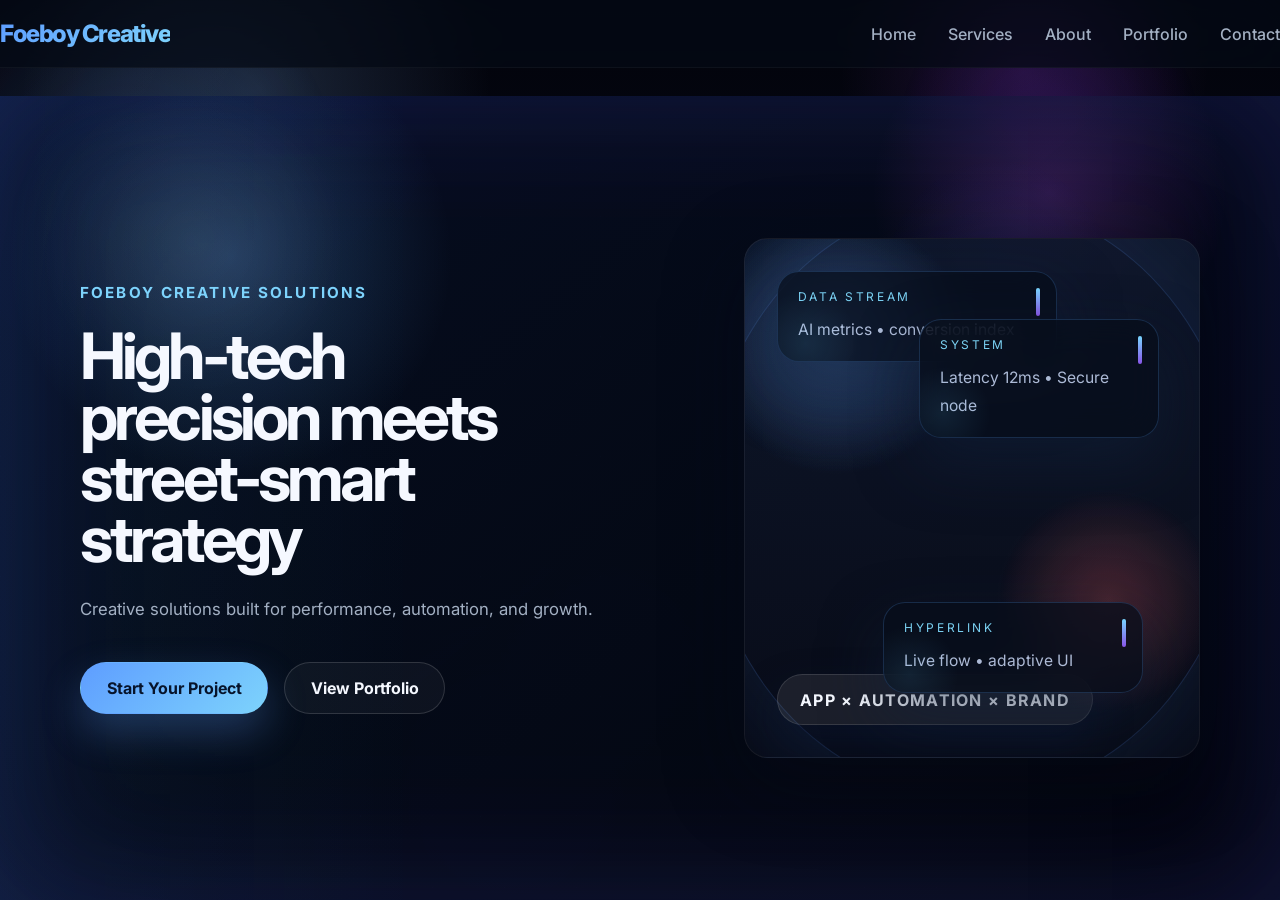
<file: index.html>
<!DOCTYPE html>
<html lang="en">
<head>
  <meta charset="UTF-8" />
  <meta name="viewport" content="width=device-width, initial-scale=1.0" />
  <title>Foeboy Creative Solutions</title>
  <link rel="preconnect" href="https://fonts.googleapis.com">
  <link rel="preconnect" href="https://fonts.gstatic.com" crossorigin>
  <link href="https://fonts.googleapis.com/css2?family=Inter:wght@300;400;500;600;700&family=Space+Grotesk:wght@400;500;600;700&display=swap" rel="stylesheet">
  <link rel="stylesheet" href="styles.css">
</head>
<body>
  <style>
    .visually-hidden {
      position: absolute !important;
      height: 1px; width: 1px;
      overflow: hidden;
      clip: rect(1px, 1px, 1px, 1px);
      white-space: nowrap;
    }
  </style>
  <!-- Navigation -->
  <nav class="navbar">
    <div class="nav-container">
      <div class="logo">
        <a href="#home">Foeboy Creative</a>
      </div>
      <button class="menu-toggle" id="menuToggle" aria-label="Toggle menu">
        <span class="hamburger"></span>
      </button>
      <ul class="nav-links" id="navLinks">
        <li><a href="#home">Home</a></li>
        <li><a href="#services">Services</a></li>
        <li><a href="#about">About</a></li>
        <li><a href="#portfolio">Portfolio</a></li>
        <li><a href="#contact">Contact</a></li>
      </ul>
    </div>
  </nav>

  <main class="page-sections">
    <!-- Hero Section -->
    <section class="hero-section" id="home">
      <div class="hero-bg"></div>
    <div class="container hero-grid">
      <div class="hero-copy">
        <span class="eyebrow">Foeboy Creative Solutions</span>
        <h1>High-tech precision meets street-smart strategy</h1>
        <p>Creative solutions built for performance, automation, and growth.</p>
        <div class="hero-actions">
          <a href="#contact" class="btn cta-btn">Start Your Project</a>
          <a href="#portfolio" class="btn btn-secondary">View Portfolio</a>
        </div>
      </div>
      <div class="hero-visual">
        <div class="hero-ring"></div>
        <div class="hero-hud">
          <div class="hud-panel hud-panel-1">
            <span class="hud-title">DATA STREAM</span>
            <p>AI metrics • conversion index</p>
          </div>
          <div class="hud-panel hud-panel-2">
            <span class="hud-title">SYSTEM</span>
            <p>Latency 12ms • Secure node</p>
          </div>
          <div class="hud-panel hud-panel-3">
            <span class="hud-title">HYPERLINK</span>
            <p>Live flow • adaptive UI</p>
          </div>
        </div>
        <div class="hero-chip">APP × AUTOMATION × BRAND</div>
      </div>
    </div>
  </section>

  <!-- Video Section -->
  <section class="video-showcase">
    <div class="container">
      <h2 class="section-title">See Our Work in Action</h2>
      <p class="section-subtitle">High-quality creative content and projects</p>
      <video class="showcase-video" width="100%" height="auto" controls muted playsinline webkit-playsinline x5-playsinline preload="metadata">
        <source src="iphone-video.mp4" type="video/mp4">
        Your browser does not support the video tag.
      </video>
      <p class="form-message">If the video does not play, download it directly <a href="iphone-video.mp4" download>here</a>.</p>
    </div>
  </section>

  <!-- Services Section -->
  <section class="portfolio-section" id="services">
    <div class="container">
      <h2 class="section-title">Our Services</h2>
      <p class="section-subtitle">Expert solutions tailored to your needs</p>
      
      <div class="services-grid">
        <div class="service-card">
          <div class="service-icon">💻</div>
          <h3>App Development</h3>
          <p>Custom mobile and web apps built for performance, scalability, and exceptional user experience.</p>
        </div>
        <div class="service-card">
          <div class="service-icon">⚙️</div>
          <h3>Workflow Automation</h3>
          <p>Streamline operations with Make.com, Zapier integrations, and AI-powered workflows.</p>
        </div>
        <div class="service-card">
          <div class="service-icon">🎨</div>
          <h3>Website Creation</h3>
          <p>Modern, responsive websites tailored to your brand. SEO-optimized and built for conversions.</p>
        </div>
        <div class="service-card">
          <div class="service-icon">🎵</div>
          <h3>Music Marketing</h3>
          <p>Authentic strategies, visual branding, and automation for artists. Grow your fanbase effectively.</p>
        </div>
      </div>
    </div>
  </section>


  <!-- Project Gallery Section -->
  <section class="portfolio-section" id="portfolio">
    <div class="container">
      <h2 class="section-title">Project Highlights</h2>
      <p class="section-subtitle">Notable works and achievements</p>
      
      <div class="gallery-grid">
        <div class="gallery-item">
          <div class="gallery-image gallery-image--web-design"></div>
          <h3>Web Design</h3>
          <p>Modern responsive websites</p>
        </div>
        <div class="gallery-item">
          <div class="gallery-image gallery-image--video-production"></div>
          <h3>Video Production</h3>
          <p>Professional video content</p>
        </div>
        <div class="gallery-item">
          <div class="gallery-image gallery-image--graphic-design"></div>
          <h3>Graphic Design</h3>
          <p>Creative visual content</p>
        </div>
        <div class="gallery-item">
          <div class="gallery-image gallery-image--animation"></div>
          <h3>Animation</h3>
          <p>Engaging animations</p>
        </div>
      </div>
    </div>
  </section>

  <!-- Stats Section -->
  <section class="stats-section">
    <div class="container">
      <div class="stats-grid">
        <div class="stat-card">
          <h4>50+</h4>
          <p>Projects Completed</p>
        </div>
        <div class="stat-card">
          <h4>30+</h4>
          <p>Satisfied Clients</p>
        </div>
        <div class="stat-card">
          <h4>1M+</h4>
          <p>Total Reach</p>
        </div>
        <div class="stat-card">
          <h4>100%</h4>
          <p>Client Satisfaction</p>
        </div>
      </div>
    </div>
  </section>

  <!-- About Section -->
  <section class="portfolio-section" id="about">
    <div class="container">
      <h2 class="section-title">About Me</h2>
      <p class="section-subtitle">Precision, innovation, and creative technology.</p>
      
      <div class="about-grid">
        <div class="about-text-panel">
          <span class="eyebrow">Meet Foeboy</span>
          <h3>Creative strategy engineered for digital impact.</h3>
          <p>I'm Foeboy, a creative professional building bold digital experiences for brands, artists, and teams that want more than just visuals. I blend app development, automation, modern web design, and music marketing into high-performance, scalable work.</p>
          <p>Every project is crafted with street-smart strategy, polished execution, and a relentless focus on results. From workflow automation with Make.com and Zapier to conversion-focused websites and artist branding, I deliver work that feels premium and performs reliably.</p>
        </div>
        <div class="about-image-panel">
          <img src="600914151_25774903882116854_6775865547604767452_n.png" alt="Foeboy Creative Solutions" loading="lazy">
        </div>
      </div>
    </div>
  </section>

  <!-- Contact Section -->
  <section class="portfolio-section" id="contact">
    <div class="container">
      <h2 class="section-title">Get In Touch</h2>
      <p class="section-subtitle">Let's create something amazing together</p>
      
      <div class="contact-wrapper">
        <div class="contact-info">
          <div class="info-card">
            <div class="info-icon">📧</div>
            <div class="info-content">
              <h3>Email</h3>
              <p><a href="mailto:foeboysolutions@gmail.com">foeboysolutions@gmail.com</a></p>
              <p>We'll respond within 24 hours</p>
            </div>
          </div>
          <div class="info-card">
            <div class="info-icon">🌐</div>
            <div class="info-content">
              <h3>Social Media</h3>
              <p>
                <a href="https://twitter.com" target="_blank" rel="noopener">Twitter</a> • 
                <a href="https://instagram.com" target="_blank" rel="noopener">Instagram</a> • 
                <a href="https://linkedin.com" target="_blank" rel="noopener">LinkedIn</a>
              </p>
              <p>Follow for latest updates</p>
            </div>
          </div>
        </div>

        <form class="contact-form" onsubmit="handleSubmit(event)">
          <div class="form-group">
            <label for="name">Your Name</label>
            <input type="text" id="name" name="name" required>
          </div>
          <div class="form-group">
            <label for="email">Email Address</label>
            <input type="email" id="email" name="email" required>
          </div>
          <div class="form-group">
            <label for="subject">Subject</label>
            <input type="text" id="subject" name="subject" required>
          </div>
          <div class="form-group">
            <label for="message">Message</label>
            <textarea id="message" name="message" rows="6" required></textarea>
          </div>
          <button type="submit" class="btn">Send Message</button>
          <div class="form-message" id="formMessage"></div>
        </form>
      </div>
    </div>
  </section>

  <!-- CTA Section -->
    <section class="cta-section">
      <div class="container">
        <h2>Ready to Collaborate?</h2>
        <p>Let's turn your vision into reality</p>
        <a href="#contact" class="cta-btn">Start Your Project</a>
      </div>
    </section>

    <!-- Footer -->
    <footer class="footer">
    <div class="container">
      <div class="footer-content">
        <div class="footer-section">
          <h4>Foeboy Creative</h4>
          <p>Creating amazing content and digital experiences</p>
        </div>
        <div class="footer-section">
          <h4>Quick Links</h4>
          <ul>
            <li><a href="#home">Home</a></li>
            <li><a href="#portfolio">Portfolio</a></li>
            <li><a href="#contact">Contact</a></li>
          </ul>
        </div>
        <div class="footer-section">
          <h4>Follow</h4>
          <ul>
            <li><a href="https://twitter.com" target="_blank" rel="noopener">Twitter</a></li>
            <li><a href="https://instagram.com" target="_blank" rel="noopener">Instagram</a></li>
            <li><a href="https://linkedin.com" target="_blank" rel="noopener">LinkedIn</a></li>
          </ul>
        </div>
      </div>
      <div class="footer-bottom">
        <p>&copy; 2026 Foeboy Creative Solutions. All rights reserved.</p>
      </div>
    </div>
  </footer>
  </main>

  <script src="script.js"></script>
</body>
</html>
</file>
<file: styles.css>
:root {
  --bg: #04070f;
  --surface: rgba(10, 16, 31, 0.88);
  --surface-strong: rgba(7, 12, 24, 0.96);
  --surface-soft: rgba(15, 25, 50, 0.7);
  --border: rgba(110, 116, 134, 0.22);
  --text: #f5f8ff;
  --muted: #a3b0c3;
  --accent: #5e9dff;
  --accent-strong: #fa5d5d;
  --accent-soft: #7dd3fc;
  --accent-contrast: #ffcb3d;
  --shadow: 0 24px 80px rgba(5, 10, 25, 0.35);
  --radius: 24px;
  --radius-sm: 16px;
  --transition: 0.32s cubic-bezier(0.4, 0, 0.2, 1);
  --max-width: 1200px;
}

* {
  box-sizing: border-box;
  margin: 0;
  padding: 0;
}

html {
  scroll-behavior: smooth;
}

body {
  font-family: 'Inter', system-ui, -apple-system, BlinkMacSystemFont, 'Segoe UI', sans-serif;
  color: var(--text);
  background: radial-gradient(circle at 20% 10%, rgba(138, 191, 255, 0.18), transparent 18%),
    radial-gradient(circle at 80% 8%, rgba(181, 81, 255, 0.16), transparent 14%),
    radial-gradient(circle at 40% 90%, rgba(80, 124, 255, 0.12), transparent 25%),
    linear-gradient(180deg, #02030b 0%, #050712 25%, #090a17 55%, #03040a 100%);
  min-height: 100vh;
  overflow-x: hidden;
  padding-top: 96px;
  position: relative;
}

body::before {
  content: '';
  position: fixed;
  inset: 0;
  background-image: radial-gradient(circle at 10% 20%, rgba(94, 157, 255, 0.24), transparent 16%),
    radial-gradient(circle at 82% 15%, rgba(135, 47, 255, 0.18), transparent 12%),
    radial-gradient(circle at 50% 70%, rgba(35, 184, 255, 0.08), transparent 18%);
  pointer-events: none;
  opacity: 0.85;
  z-index: -2;
}

body::after {
  content: '';
  position: fixed;
  inset: 0;
  background-image: linear-gradient(120deg, rgba(255, 255, 255, 0.04) 0%, transparent 20%),
    linear-gradient(60deg, rgba(94, 157, 255, 0.06) 0%, transparent 25%);
  pointer-events: none;
  opacity: 0.45;
  z-index: -1;
}

main.page-sections {
  display: flex;
  flex-wrap: nowrap;
  overflow-x: auto;
  overflow-y: hidden;
  scroll-snap-type: x mandatory;
  scroll-behavior: smooth;
  -webkit-overflow-scrolling: touch;
  height: calc(100vh - 96px);
}

main.page-sections::-webkit-scrollbar {
  display: none;
}

main.page-sections {
  scrollbar-width: none;
  -ms-overflow-style: none;
}

main.page-sections > section,
main.page-sections > footer {
  flex: 0 0 100vw;
  width: 100vw;
  min-height: 100%;
  scroll-snap-align: start;
  display: flex;
  align-items: center;
}

main.page-sections > section {
  padding: 0 0;
}

img {
  max-width: 100%;
  display: block;
}

a {
  color: inherit;
}

button, input, textarea, select {
  font: inherit;
}

button {
  cursor: pointer;
}

.container {
  width: min(100%, calc(1120px + 4rem));
  margin: 0 auto;
  padding: 0 2rem;
}

.navbar {
  position: fixed;
  top: 0;
  left: 0;
  right: 0;
  width: 100%;
  z-index: 1000;
  padding: 1.2rem 0;
  backdrop-filter: blur(24px);
  -webkit-backdrop-filter: blur(24px);
  background: rgba(5, 11, 22, 0.72);
  border-bottom: 1px solid rgba(255, 255, 255, 0.04);
}

.nav-container {
  display: flex;
  align-items: center;
  justify-content: space-between;
  gap: 1rem;
}

.logo a {
  font-size: 1.5rem;
  font-weight: 800;
  letter-spacing: -0.06em;
  background: linear-gradient(135deg, var(--accent), var(--accent-soft));
  -webkit-background-clip: text;
  -webkit-text-fill-color: transparent;
}

.nav-links {
  display: flex;
  align-items: center;
  gap: 2rem;
  list-style: none;
}

.nav-links a {
  color: var(--muted);
  text-decoration: none;
  font-weight: 500;
  transition: color var(--transition);
}

.nav-links a:hover,
.nav-links a.active {
  color: var(--accent);
}

.menu-toggle {
  display: none;
  border: none;
  background: none;
  padding: 0.55rem;
  border-radius: 50%;
}

.hamburger,
.hamburger::before,
.hamburger::after {
  display: block;
  width: 24px;
  height: 2px;
  background: var(--text);
  border-radius: 999px;
  transition: transform var(--transition), opacity var(--transition);
  position: relative;
}

.hamburger::before,
.hamburger::after {
  content: '';
  position: absolute;
  left: 0;
}

.hamburger::before {
  top: -8px;
}

.hamburger::after {
  top: 8px;
}

.menu-toggle.active .hamburger {
  background: transparent;
}

.menu-toggle.active .hamburger::before {
  transform: translateY(8px) rotate(45deg);
}

.menu-toggle.active .hamburger::after {
  transform: translateY(-8px) rotate(-45deg);
}

.hero-section {
  position: relative;
  min-height: 100%;
  display: grid;
  align-items: center;
  overflow: hidden;
  padding: 4rem 0 6rem;
}

.hero-bg {
  position: absolute;
  inset: 0;
  background: radial-gradient(circle at 18% 20%, rgba(95, 169, 255, 0.25), transparent 18%),
    radial-gradient(circle at 82% 12%, rgba(190, 83, 240, 0.22), transparent 14%),
    linear-gradient(140deg, rgba(6, 14, 35, 0.96), rgba(3, 6, 12, 0.98));
  box-shadow: inset 0 0 120px rgba(40, 118, 255, 0.12), inset 0 0 180px rgba(150, 40, 255, 0.08);
  pointer-events: none;
}

.hero-bg::before {
  content: '';
  position: absolute;
  inset: 0;
  background-image: radial-gradient(circle at 15% 18%, rgba(255, 255, 255, 0.08), transparent 12%),
    radial-gradient(circle at 78% 22%, rgba(62, 104, 255, 0.1), transparent 10%),
    linear-gradient(90deg, rgba(88, 221, 255, 0.06) 0%, transparent 35%);
  opacity: 0.85;
}

.hero-bg::after {
  content: '';
  position: absolute;
  inset: 0;
  background-image: linear-gradient(135deg, rgba(109, 149, 255, 0.05) 1px, transparent 1px),
    linear-gradient(45deg, rgba(203, 69, 255, 0.04) 1px, transparent 1px);
  background-size: 120px 120px, 72px 72px;
  opacity: 0.35;
}

.hero-grid {
  position: relative;
  display: grid;
  grid-template-columns: 1.35fr 1fr;
  gap: 3rem;
  align-items: center;
}

.hero-copy {
  max-width: 640px;
}

.eyebrow {
  display: inline-flex;
  align-items: center;
  gap: 0.5rem;
  color: var(--accent-soft);
  font-size: 0.95rem;
  font-weight: 700;
  letter-spacing: 0.14em;
  text-transform: uppercase;
  margin-bottom: 1.5rem;
}

.hero-copy h1 {
  font-size: clamp(2.75rem, 5vw, 4.5rem);
  line-height: 0.95;
  letter-spacing: -0.06em;
  max-width: 12ch;
  margin-bottom: 1.5rem;
}

.hero-copy p {
  color: var(--muted);
  font-size: 1.05rem;
  line-height: 1.9;
  margin-bottom: 2.25rem;
  max-width: 42rem;
}

.hero-actions {
  display: flex;
  flex-wrap: wrap;
  gap: 1rem;
}

.btn {
  display: inline-flex;
  align-items: center;
  justify-content: center;
  min-height: 52px;
  padding: 0 1.6rem;
  border-radius: 999px;
  border: 1px solid transparent;
  transition: transform var(--transition), box-shadow var(--transition), background-color var(--transition), border-color var(--transition);
  font-weight: 700;
  text-decoration: none;
}

.cta-btn {
  background: linear-gradient(135deg, var(--accent), var(--accent-soft));
  color: #07142b;
  box-shadow: 0 18px 40px rgba(94, 157, 255, 0.28);
}

.cta-btn:hover {
  transform: translateY(-2px);
  box-shadow: 0 22px 48px rgba(94, 157, 255, 0.34);
}

.btn-secondary {
  color: var(--text);
  border-color: rgba(255, 255, 255, 0.14);
  background: rgba(255, 255, 255, 0.04);
}

.btn-secondary:hover {
  background: rgba(255, 255, 255, 0.08);
}

.hero-visual {
  position: relative;
  min-height: 520px;
  border-radius: var(--radius);
  background: linear-gradient(180deg, rgba(15, 24, 44, 0.9), rgba(9, 13, 25, 0.9));
  border: 1px solid rgba(255, 255, 255, 0.06);
  box-shadow: var(--shadow);
  overflow: hidden;
}

.hero-visual::before,
.hero-visual::after {
  content: '';
  position: absolute;
  inset: 0;
  background: radial-gradient(circle at 20% 20%, rgba(94, 157, 255, 0.22), transparent 24%),
    radial-gradient(circle at 80% 70%, rgba(250, 93, 93, 0.15), transparent 22%);
  opacity: 0.9;
  pointer-events: none;
}

.hero-visual::after {
  mix-blend-mode: screen;
  animation: pulseGlow 8s ease-in-out infinite;
}

.hero-hud {
  position: absolute;
  inset: 0;
  pointer-events: none;
}

.hud-panel {
  position: absolute;
  width: min(280px, 84%);
  padding: 1.05rem 1.25rem;
  border-radius: 22px;
  background: rgba(8, 14, 27, 0.74);
  border: 1px solid rgba(93, 164, 255, 0.2);
  box-shadow: 0 26px 60px rgba(18, 32, 58, 0.52);
  backdrop-filter: blur(18px);
  -webkit-backdrop-filter: blur(18px);
  color: rgba(235, 245, 255, 0.96);
  overflow: hidden;
  z-index: 2;
}

.hud-panel::before {
  content: '';
  position: absolute;
  top: 1rem;
  right: 1rem;
  width: 4px;
  height: 28px;
  border-radius: 999px;
  background: linear-gradient(180deg, rgba(120, 214, 255, 1), rgba(150, 93, 255, 0.9));
}

.hud-panel::after {
  content: '';
  position: absolute;
  inset: 0;
  background: radial-gradient(circle at 90% 10%, rgba(94, 157, 255, 0.14), transparent 20%);
  opacity: 0.7;
  pointer-events: none;
}

.hud-title {
  display: block;
  font-size: 0.75rem;
  letter-spacing: 0.22em;
  text-transform: uppercase;
  color: rgba(130, 220, 255, 0.95);
  margin-bottom: 0.75rem;
}

.hud-panel p {
  margin: 0;
  color: rgba(210, 225, 255, 0.82);
  line-height: 1.8;
  font-size: 0.98rem;
}

.hud-panel-1 {
  top: 2rem;
  left: 2rem;
  animation: drift 8.8s ease-in-out infinite;
}

.hud-panel-2 {
  top: 5rem;
  right: 2.5rem;
  width: 240px;
  animation: floatSide 7.2s ease-in-out infinite;
}

.hud-panel-3 {
  bottom: 4rem;
  right: 3.5rem;
  width: 260px;
  animation: drift 6.4s ease-in-out infinite;
}

.hud-panel-1::after,
.hud-panel-2::after,
.hud-panel-3::after {
  background: radial-gradient(circle at 10% 80%, rgba(98, 205, 255, 0.14), transparent 20%);
}

@keyframes drift {
  0%, 100% { transform: translateY(0); }
  50% { transform: translateY(-10px); }
}

@keyframes floatSide {
  0%, 100% { transform: translateX(0); }
  50% { transform: translateX(10px); }
}

.hero-chip {
  position: absolute;
  bottom: 2rem;
  left: 2rem;
  padding: 0.9rem 1.4rem;
  border-radius: 999px;
  background: rgba(255, 255, 255, 0.08);
  border: 1px solid rgba(255, 255, 255, 0.12);
  color: var(--text);
  font-weight: 700;
  letter-spacing: 0.08em;
  text-transform: uppercase;
  box-shadow: 0 18px 40px rgba(10, 25, 56, 0.45);
}

.hero-ring {
  position: absolute;
  inset: -40px;
  border-radius: 50%;
  border: 1px solid rgba(94, 157, 255, 0.18);
  box-shadow: 0 0 120px rgba(94, 157, 255, 0.12);
  animation: spinSlow 22s linear infinite;
}

.section-title {
  font-size: clamp(2rem, 3vw, 3rem);
  line-height: 1.02;
  margin-bottom: 0.75rem;
  letter-spacing: -0.06em;
}

.section-subtitle {
  color: var(--muted);
  max-width: 45rem;
  line-height: 1.85;
  margin-bottom: 2.5rem;
}

.portfolio-section {
  padding: 5rem 0;
}

.services-grid,
.gallery-grid,
.stats-grid,
.about-grid,
.contact-wrapper {
  display: grid;
  gap: 1.75rem;
}

.services-grid {
  grid-template-columns: repeat(auto-fit, minmax(220px, 1fr));
}

.service-card {
  background: rgba(13, 23, 41, 0.92);
  border: 1px solid rgba(255, 255, 255, 0.06);
  border-radius: var(--radius-sm);
  padding: 2rem;
  box-shadow: 0 18px 50px rgba(0, 0, 0, 0.2);
  transition: transform var(--transition), border-color var(--transition);
}

.service-card:hover {
  transform: translateY(-6px);
  border-color: rgba(94, 157, 255, 0.28);
}

.service-icon {
  width: 3rem;
  height: 3rem;
  display: grid;
  place-items: center;
  border-radius: 14px;
  background: rgba(255, 255, 255, 0.06);
  margin-bottom: 1.25rem;
  font-size: 1.55rem;
}

.service-card h3 {
  font-size: 1.2rem;
  margin-bottom: 0.8rem;
}

.service-card p {
  color: var(--muted);
  line-height: 1.9;
}

.video-showcase {
  padding: 4.5rem 0;
  background: rgba(255, 255, 255, 0.02);
  border-top: 1px solid rgba(255, 255, 255, 0.05);
  border-bottom: 1px solid rgba(255, 255, 255, 0.05);
}

.showcase-video {
  width: 100%;
  height: 420px;
  max-height: 520px;
  border-radius: 28px;
  overflow: hidden;
  background: #030612;
  border: 1px solid rgba(255, 255, 255, 0.08);
  box-shadow: 0 24px 80px rgba(0, 0, 0, 0.4);
}

.gallery-grid {
  grid-template-columns: repeat(auto-fit, minmax(240px, 1fr));
}

.gallery-item {
  background: rgba(12, 21, 39, 0.94);
  border: 1px solid rgba(255, 255, 255, 0.06);
  border-radius: var(--radius-sm);
  padding: 2rem;
  overflow: hidden;
  box-shadow: 0 20px 50px rgba(0, 0, 0, 0.25);
  transition: transform var(--transition), border-color var(--transition), box-shadow var(--transition);
}

.gallery-item:hover {
  transform: translateY(-6px);
  border-color: rgba(94, 157, 255, 0.22);
  box-shadow: 0 26px 70px rgba(0, 0, 0, 0.33);
}

.gallery-image {
  width: 100%;
  min-height: 180px;
  border-radius: 18px;
  background-size: cover;
  background-position: center;
  margin-bottom: 1.5rem;
}

.gallery-image--web-design {
  background-image: linear-gradient(135deg, rgba(94, 157, 255, 0.25), rgba(10, 18, 38, 0.5));
}

.gallery-image--video-production {
  background-image: linear-gradient(135deg, rgba(250, 93, 93, 0.3), rgba(12, 20, 41, 0.5));
}

.gallery-image--graphic-design {
  background-image: linear-gradient(135deg, rgba(120, 196, 145, 0.28), rgba(12, 20, 41, 0.5));
}

.gallery-image--animation {
  background-image: linear-gradient(135deg, rgba(255, 180, 85, 0.3), rgba(12, 20, 41, 0.5));
}

.gallery-item h3 {
  margin-bottom: 0.75rem;
}

.gallery-item p {
  color: var(--muted);
  line-height: 1.9;
}

.stats-grid {
  grid-template-columns: repeat(4, minmax(140px, 1fr));
}

.stat-card {
  background: rgba(12, 18, 32, 0.92);
  border: 1px solid rgba(255, 255, 255, 0.05);
  border-radius: var(--radius-sm);
  padding: 2rem;
  text-align: center;
  box-shadow: 0 18px 50px rgba(0, 0, 0, 0.2);
}

.stat-card h4 {
  font-size: 2.5rem;
  margin-bottom: 0.7rem;
  color: var(--accent);
}

.stat-card p {
  color: var(--muted);
}

.about-grid {
  grid-template-columns: 1.1fr 0.9fr;
  align-items: center;
  gap: 2.5rem;
  margin-top: 2rem;
}

.about-text-panel {
  background: rgba(12, 20, 34, 0.92);
  border: 1px solid rgba(255, 255, 255, 0.06);
  border-radius: var(--radius-sm);
  padding: 2.5rem;
  box-shadow: var(--shadow);
}

.about-text-panel .eyebrow {
  margin-bottom: 1rem;
}

.about-text-panel h3 {
  font-size: 2rem;
  margin-bottom: 1.5rem;
}

.about-text-panel p {
  color: var(--muted);
  line-height: 1.9;
  margin-bottom: 1.25rem;
}

.about-image-panel {
  border-radius: var(--radius);
  overflow: hidden;
  border: 1px solid rgba(255, 255, 255, 0.08);
  box-shadow: 0 30px 90px rgba(0, 0, 0, 0.35);
}

.about-image-panel img {
  width: 100%;
  height: 100%;
  object-fit: cover;
}

.contact-wrapper {
  grid-template-columns: 1fr 1.1fr;
  gap: 2rem;
  align-items: start;
}

.contact-info,
.contact-form {
  background: rgba(12, 20, 34, 0.92);
  border: 1px solid rgba(255, 255, 255, 0.06);
  border-radius: var(--radius-sm);
  padding: 2rem;
  box-shadow: var(--shadow);
}

.info-card {
  display: flex;
  gap: 1rem;
  align-items: flex-start;
  margin-bottom: 1.5rem;
}

.info-icon {
  width: 3rem;
  height: 3rem;
  display: grid;
  place-items: center;
  border-radius: 16px;
  background: rgba(94, 157, 255, 0.14);
  font-size: 1.5rem;
}

.info-content h3 {
  margin-bottom: 0.3rem;
}

.info-content p a {
  color: var(--accent);
  text-decoration: none;
}

.contact-form {
  display: grid;
  gap: 1rem;
}

.form-group {
  display: grid;
  gap: 0.6rem;
}

label {
  font-weight: 600;
  color: var(--text);
}

input,
textarea {
  width: 100%;
  border-radius: 16px;
  border: 1px solid rgba(255, 255, 255, 0.08);
  background: rgba(255, 255, 255, 0.04);
  color: var(--text);
  padding: 1rem 1.1rem;
  transition: border-color var(--transition), background var(--transition);
}

input:focus,
textarea:focus {
  outline: none;
  border-color: rgba(94, 157, 255, 0.55);
  background: rgba(255, 255, 255, 0.08);
}

textarea {
  min-height: 180px;
  resize: vertical;
}

.form-message {
  color: var(--muted);
  font-size: 0.95rem;
}

.cta-section {
  padding: 4.5rem 0;
  background: linear-gradient(180deg, rgba(94, 157, 255, 0.12), transparent 55%), rgba(6, 10, 17, 0.95);
  text-align: center;
  border-top: 1px solid rgba(255, 255, 255, 0.05);
}

.cta-section h2 {
  font-size: clamp(2rem, 3vw, 3.25rem);
  margin-bottom: 0.85rem;
}

.cta-section p {
  color: var(--muted);
  margin-bottom: 1.75rem;
}

.footer {
  padding: 3rem 0 2rem;
  color: var(--muted);
}

.footer-content {
  display: grid;
  grid-template-columns: repeat(auto-fit, minmax(220px, 1fr));
  gap: 1.5rem;
  margin-bottom: 2rem;
}

.footer-section h4 {
  margin-bottom: 1rem;
  color: var(--text);
}

.footer-section ul {
  list-style: none;
}

.footer-section li {
  margin-bottom: 0.85rem;
}

.footer-section a {
  color: var(--muted);
  text-decoration: none;
}

.footer-bottom {
  text-align: center;
  border-top: 1px solid rgba(255, 255, 255, 0.05);
  padding-top: 1.5rem;
  font-size: 0.95rem;
}

@media (max-width: 980px) {
  .hero-grid,
  .about-grid,
  .contact-wrapper,
  .stats-grid {
    grid-template-columns: 1fr;
  }

  .hero-section {
    min-height: auto;
    padding-top: 3rem;
  }

  .hero-copy h1 {
    font-size: clamp(2.5rem, 6vw, 3.4rem);
  }

  .hero-visual {
    min-height: 420px;
  }
}

@media (max-width: 720px) {
  .nav-links {
    display: none;
  }

  .nav-links.active {
    display: flex;
    position: absolute;
    top: 100%;
    right: 1.5rem;
    left: 1.5rem;
    flex-direction: column;
    gap: 1rem;
    padding: 1.25rem 1.5rem;
    background: rgba(5, 11, 22, 0.96);
    border-radius: 24px;
    border: 1px solid rgba(255, 255, 255, 0.08);
    box-shadow: 0 24px 80px rgba(0, 0, 0, 0.24);
  }

  .nav-links.active a {
    display: block;
    padding: 0.75rem 0;
  }

  .menu-toggle {
    display: inline-flex;
  }

  .container {
    padding: 0 1.5rem;
  }

  .hero-grid {
    gap: 2rem;
  }

  .hero-copy p {
    font-size: 1rem;
  }

  .service-card,
  .gallery-item,
  .stat-card,
  .about-text-panel,
  .contact-info,
  .contact-form {
    padding: 1.75rem;
  }

  .video-showcase {
    padding: 3rem 0;
  }

  .showcase-video {
    min-height: 240px;
    height: auto;
  }

  .hero-visual::before,
  .hero-visual::after {
    background-size: 60px 60px;
  }
}

@keyframes spinSlow {
  from {
    transform: rotate(0deg);
  }

  to {
    transform: rotate(360deg);
  }
}

@keyframes pulseGlow {
  0%,
  100% {
    opacity: 0.88;
  }

  50% {
    opacity: 0.6;
  }
}
</file>
